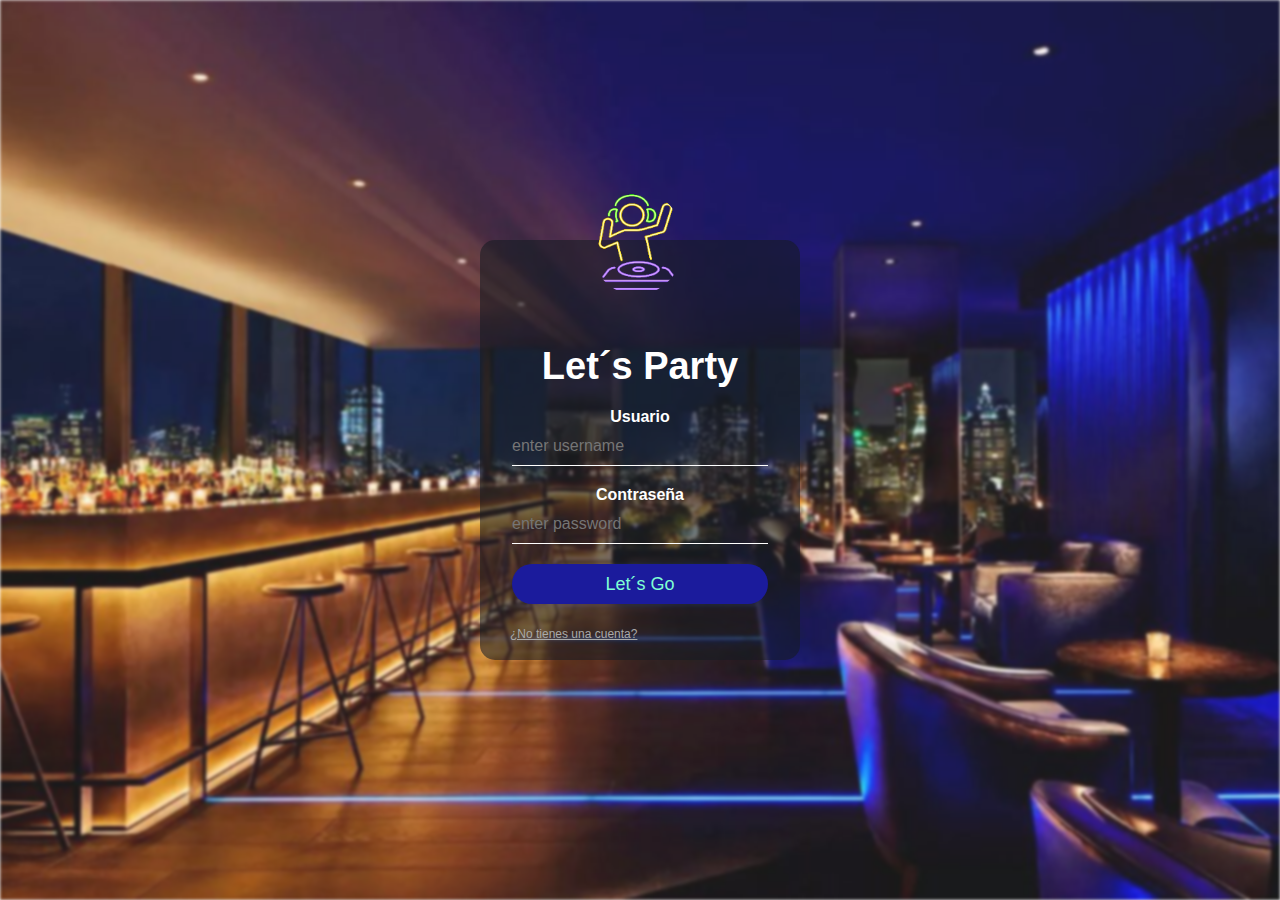
<file: src/main/webapp/index.html>
<html>
    <head>
        <meta http-equiv="Content-Type" content="text/html; charset=UTF-8">
        <meta name="viewport" content="width=device-width, initial-scale=1.0">
        <meta http-equiv="X-UA-Compatible" content="ie=edge">
        <link rel="stylesheet" href="styles/login.css">
        <title>Login | Let´s Party</title>
    </head>
    <body>
        <div class=img></div>
        <div class="login-box">
            <img class="avatar" src="img/images.png" alt="Logo de Let´s Go Party">
            <h1>Let´s Party</h1>
            <form action="loginservlet" method="POST">
                <!--Username-->
                <label for="username">Usuario</label>
                <input type="text" placeholder="enter username" name="email">
                <!--Password-->
                <label for="password">Contraseña</label>
                <input type="password" placeholder="enter password" name="password">
                <input type="submit" value="Let´s Go">
                <a href="registro.html">¿No tienes una cuenta?</a>
            </form>
        </div>
    </body>
</html>
</file>
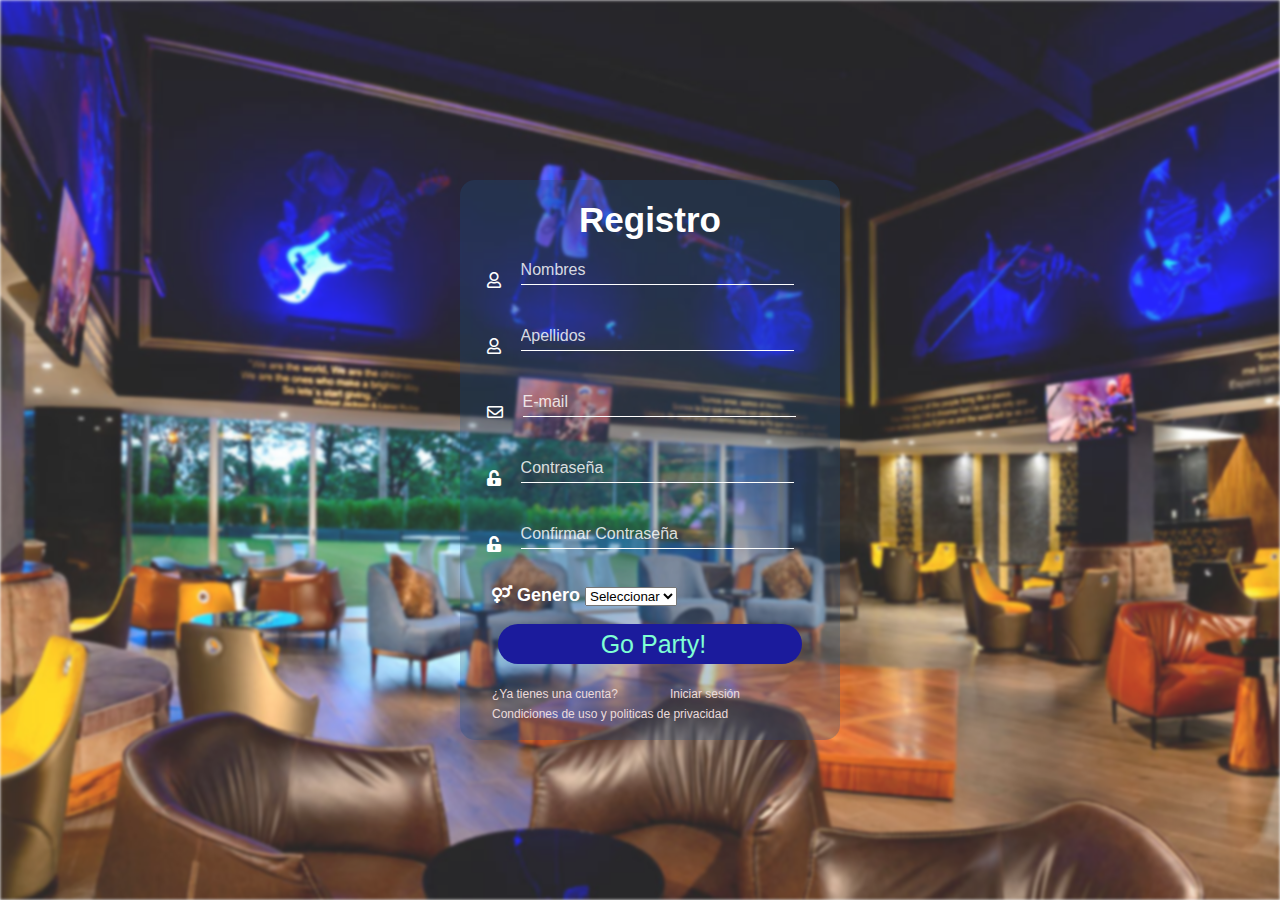
<file: src/main/webapp/registro.html>
<html lang="en">

    <head>
        <meta charset="UTF-8">
        <meta name="viewport" content="width=device-width, initial-scale=1.0">
        <meta http-equiv="X-UA-Compatible" content="ie=edge">
        <title>Registro</title>
        <link rel="stylesheet" href="https://use.fontawesome.com/releases/v5.6.3/css/all.css">
        <link rel="stylesheet" href="styles/registro.css">

    </head>

    <body>
        <div class="img"></div>
        <div class="login-box-reg">
            <h1>Registro</h1>
            <form action="registro" method="POST">
                <p>
                    <label for="username"> <i class="far fa-user"></i></label>
                    <input type="text" name="username" placeholder="Nombres">
                </p>
                <p>
                    <label for="username"><i class="far fa-user"></i></label>
                    <input type="text" name="usernameApellido" placeholder="Apellidos">
                </p>
                <p>
                    <label for="email"><i class="far fa-envelope"></i></label>
                    <input type="text" name="email" placeholder="E-mail">
                </p>
                <p>
                    <label for="password"><i class="fas fa-unlock-alt"></i></label>
                    <input type="password" name="password" placeholder="Contraseña">
                </p>
                <p>
                    <label for="password-rev"><i class="fas fa-unlock-alt"></i></label>
                    <input type="password" name="password-rev" placeholder="Confirmar Contraseña">
                </p>
                <div class="form-inline">
                    <i class="fas fa-venus-mars"></i>
                    <label class="my-1 mr-2" for="inlineFormCustomSelectPref">Genero</label>
                    <select class="custom-select my-1 mr-sm-2" name="genero">
                        <option selected>Seleccionar</option>
                        <option value="Femenino">Femenino</option>
                        <option value="Masculino">Masculino</option>
                        <option value="Otro">Otro</option>
                    </select>              
                </div>
                <br>

                <input type="submit" value=" Go Party!" class="button">
                <a>¿Ya tienes una cuenta?</a><a class="link" href="index.html">Iniciar sesión </a>
                    <a>Condiciones de uso y politicas de privacidad</a>
            </form>
        </div>


    </body>

</html>
</file>
<file: src/main/webapp/styles/login.css>
body {
    margin: 0;
    padding: 0;    
    background-size: cover;
    font-family: sans-serif;
    height: 100vh;
    overflow-y: hidden;
    overflow-x: hidden;
    }
@-webkit-keyframes slide {
    from { transform: scale(1); }
    to { transform: scale(1.5); }
}

.img{
/*background: url(img/lobby-bar.jpg) no-repeat center top ; */
    /* The image used */
    background-image: url(../img/bar.jpg);
  
    /* Add the blur effect */
    opacity: 0.9;
    /*filter:alpha(opacity= 50);*/
    filter: blur(1.5px);
    -webkit-filter: blur(1.5px);
    
    -webkit-animation: slide 80s linear alternate infinite;

    

    /* Full height */
    height: 100%; 
  
    /* Center and scale the image nicely */
    background-position: center;
    background-repeat: no-repeat;
    background-size: cover;
}
.login-box{
    width: 320px;
    height: 420px;
    background: rgba(21, 26, 34, 0.568);
    color: #fff;
    top: 50%;
    left: 50%;
    position: absolute;
    transform: translate(-50%, -50%);
    box-sizing: border-box;
    padding: 70px, 30px;
    border-radius: 15px;

} 
  

.login-box:hover{
    background:  hsla(213, 83%, 7%, 0.938);
}

.login-box .avatar{
    width: 95px;
    height: 105px;
    border-radius: 50%;
    position: relative;
    top: -50px;
    left: 34%;
}
.login-box h1{
    margin: 0;
    padding:  0 0 20px;
    text-align: center;
    font-size: 38px;

}
.login-box label{
    margin: 0;
    padding: 0;
    font-weight: bold;
    display: block;
    text-align: center;
}
.login-box input{
    width: 80%;
    margin-bottom: 20px;
    margin-left: 32px;
    margin-right: 20px;

}
.login-box input[type= "text"],

.login-box input[type= "text"],

.login-box input[type="password"] {
    border: none;
    border-bottom: 1px solid #fff;
    background: transparent;
    outline: none;
    height: 40px;
    color: #fff;
    font-size: 16px;
    text-align: start;
    padding: 0;

}
.login-box input[type="submit"]{
    border: none;
    outline: none;
    height: 40px;
    background: rgb(27, 27, 156);
    color: aquamarine;
    font-size: 18px;
    border-radius: 20px;

}
.login-box input[type="submit"]:hover{
    color: #fff;
    background: #3232ff;
    transition: background-color 2s;
}
.login-box a{
    font-size: 12px;
    line-height: 20px;
    color: darkgray;
    margin-right: 40px;
    margin-left: 30px;
    

}
.login-box a:hover{
    color: #fff;
    text-align: center;
}
</file>
<file: src/main/webapp/styles/registro.css>
body {
    margin: 0;
    padding: 0;

    background-size: cover;
    font-family: sans-serif;
    height: 100vh;
    overflow-y: hidden;
    overflow-x: hidden;
}

@-webkit-keyframes slide {
    from { transform: scale(1); }
    to { transform: scale(1.5); }
}

.img{
    /*background: url(img/lobby-bar.jpg) no-repeat center top ; */
    /* The image used */
    background-image: url("../img/lobby-bar.jpg");

    /* Add the blur effect */
    opacity: 0.85;
    /*filter:alpha(opacity= 50);*/
    filter: blur(1.5px);
    -webkit-filter: blur(1.5px);

    -webkit-animation: slide 80s linear alternate infinite;



    /* Full height */
    height: 100%; 

    /* Center and scale the image nicely */
    background-position: center;
    background-repeat: no-repeat;
    background-size: cover;
}

.login-box-reg{
    width: 380px;     
    background: hsla(212, 59%, 32%, 0.3);
    color: #fff;
    top: 50%;
    left: 50%;
    position: absolute;
    transform: translate(-50%, -50%);
    box-sizing: border-box;
    padding: 70px, 30px;
    border-radius: 15px;
    margin:10px;
}

.login-box-reg:hover{
    background: hsla(212, 59%, 32%, 0.8);
}

::placeholder { /* Chrome, Firefox, Opera, Safari 10.1+ */
    color: rgba(255, 255, 255, 0.836);
    opacity: 1; /* Firefox */
}

.login-box-reg h1{
    margin: 0;
    padding:  20 0 15px;
    text-align: center;
    font-size: 35px;
}

.login-box-reg label{
    margin: 0;
    padding: 0;
    font-weight: bold;    
    text-align: center;
}

.login-box-reg input{
    height: 480px;
    width: 80%;
    margin-bottom: 20px;
    margin-left: 20px;   
    margin-right: 20px;
}

.login-box-reg input[type= "text"],
.login-box-reg input[type= "email"],
.login-box-reg input[type= "text"],
.login-box-reg input[type="password"]{
    border: none;
    border-bottom: 1px solid #fff;
    background: transparent;
    outline: none;
    height: 30px;
    color: #fff;
    font-size: 16px;
    text-align: start;
    padding: 0;
}

.login-box-reg input[type="submit"]{
    border: none;
    outline: none;
    height: 40px;
    background: rgb(27, 27, 156);
    color: aquamarine;
    font-size: 25px;
    border-radius: 20px;
    text-align: center;
    margin-left: 10%;
}

.login-box-reg input[type="submit"]:hover{
    color: #fff;
    background: #3232ff;
    transition: background-color 2s;
}

.login-box-reg a{   
    margin-left: 32px;
    margin-right: 20px;
    text-decoration: none;
    text-align: center;
    font-size: 12px;
    line-height: 20px;
    color: rgb(235, 219, 219);
}

.login-box-reg .link:hover {
    /* font-size: 18px;*/
    color: rgb(247, 247, 247);
    text-align: justify;
}

.login-box-reg p{
    display: flex;
    align-items: center;
    margin-left: 7%;
    margin-top: 0%;  
    width: 90%;
}

.login-box-reg .form-inline{
    margin-left: 32px;
    margin-right: 20px;
    font-size: 18px;
}

.login-box-reg #inlineFormCustomSelectPref{
    background-color: hsla(245, 75%, 97%, 0.548);
    border-radius: 15px;
    text-emphasis-color: black;
}
</file>
